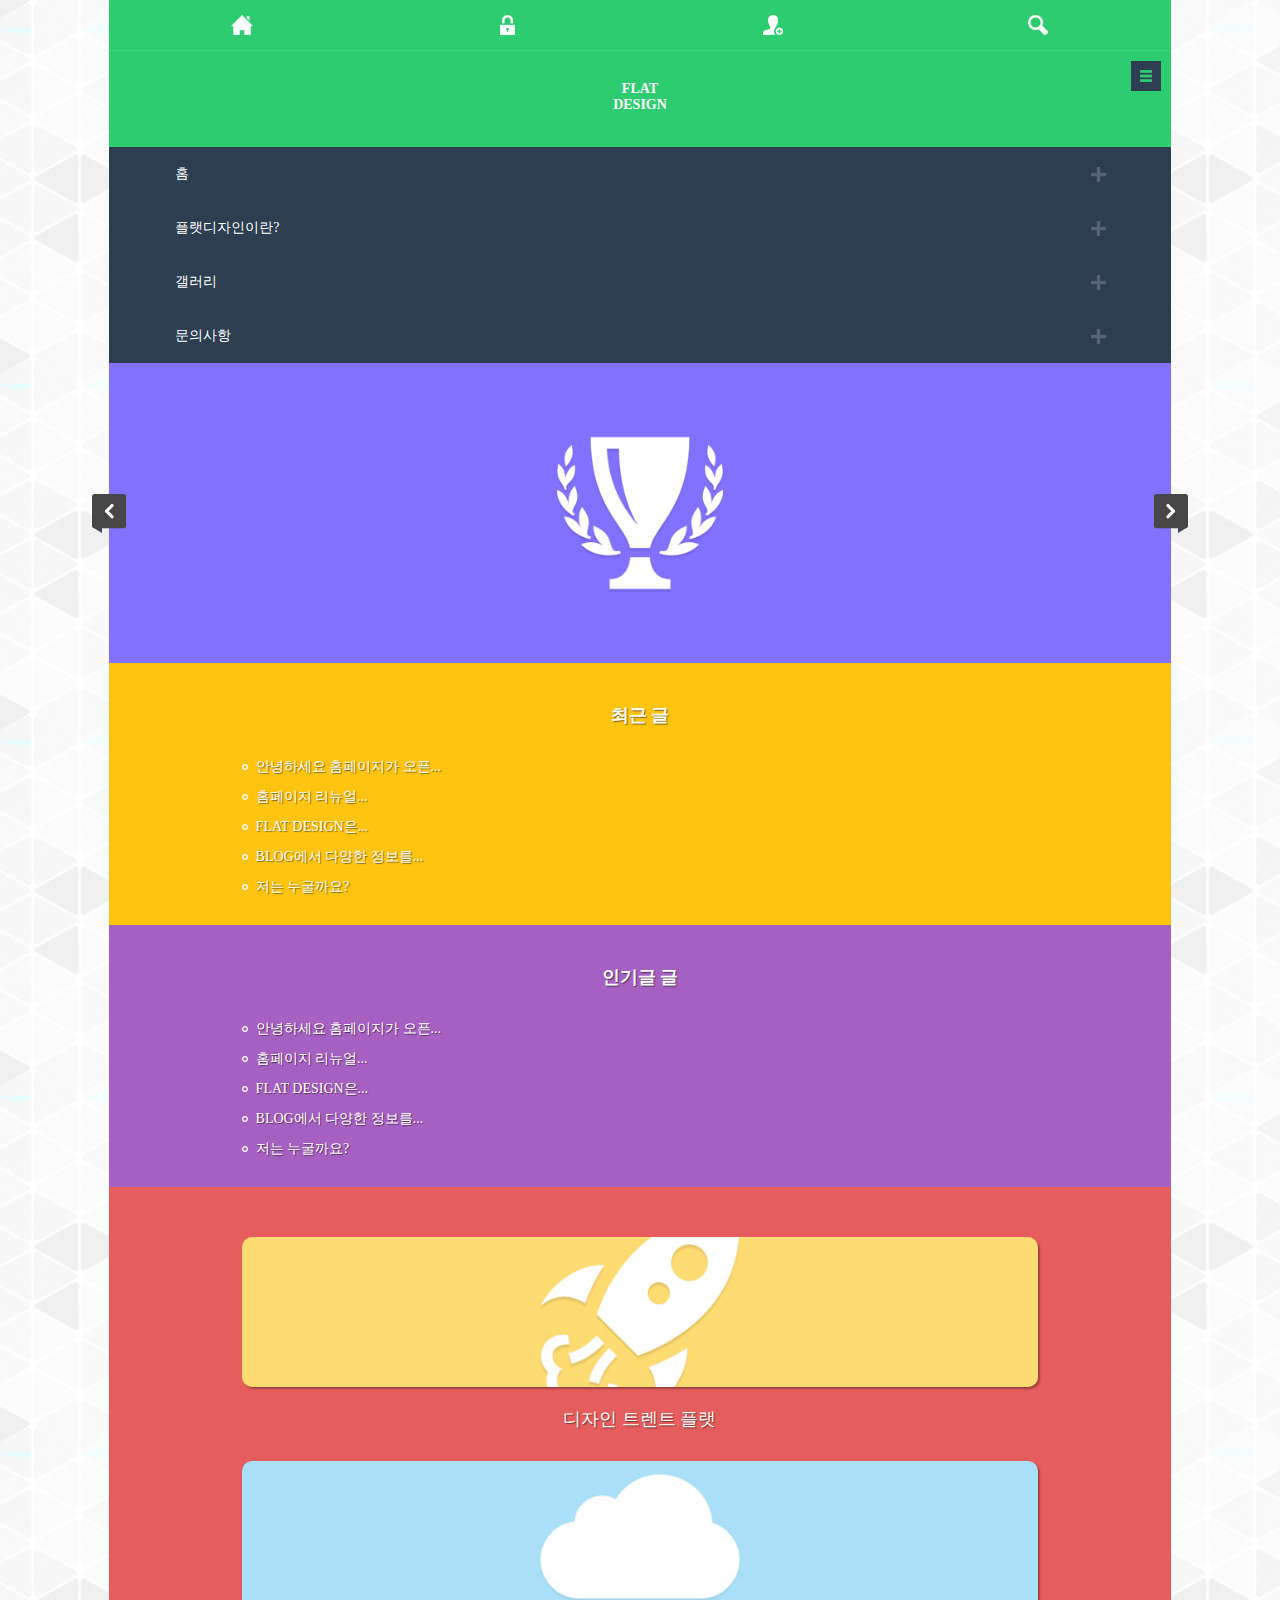
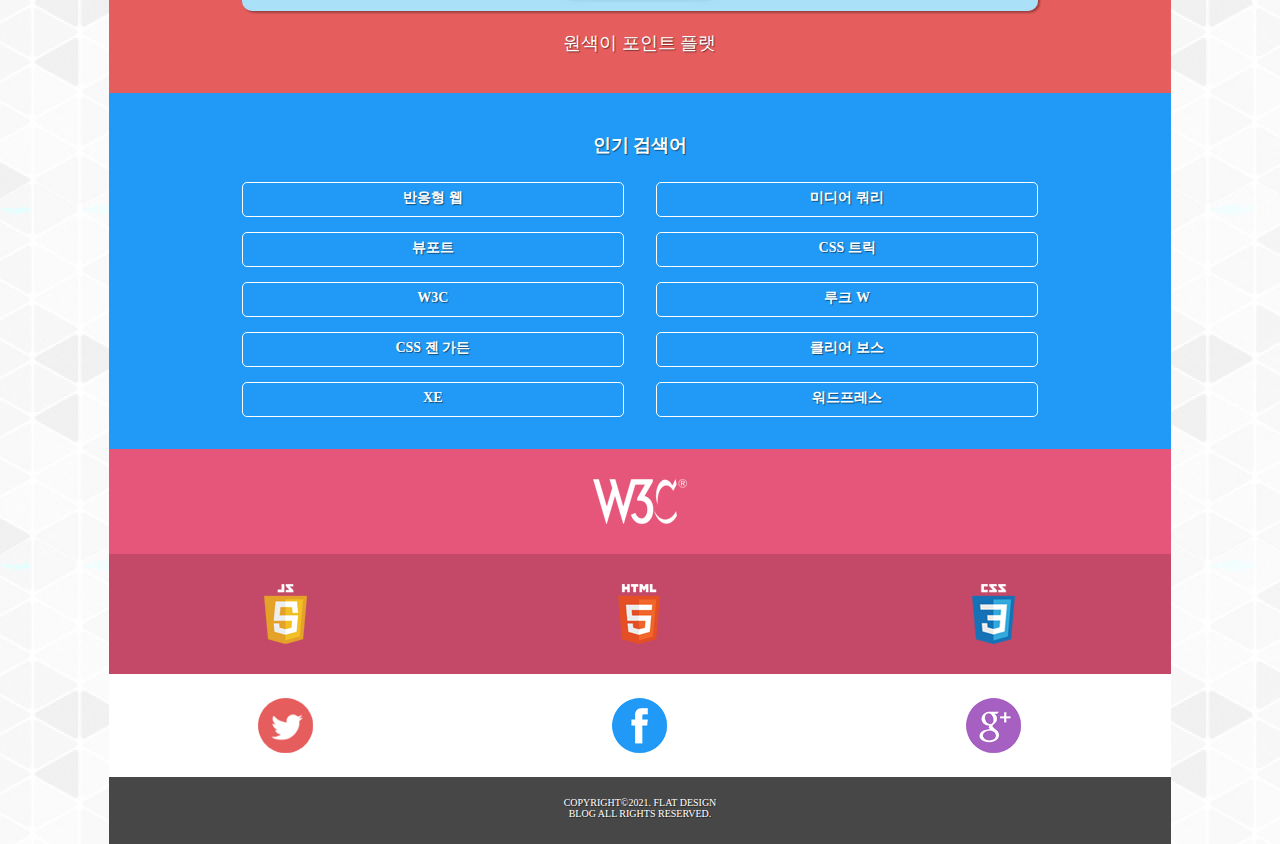
<file: index.html>
<!DOCTYPE HTML>
<html lang="ko">
<head>
<meta charset="UTF-8" />
<meta name="viewport" content="width=device-width, initial-scale=1, minimum-scale=1, maximum-scale=1, user-scalable=no" />
<title>Flat Design</title>
<link rel="stylesheet" href="./css/index.css" />
<link rel="shortcut icon" href="images/favicon/favicon.ico">
<link rel="apple-touch-icon-precomposed" href="images/icon/flat-design-touch.png">
</head>
<body>
<!-- 전체영역 -->
 <div id="wrap">
<!-- 해더영역 -->   
    <header>
       <h2 class="hidden">해더영역</h2> 
       <div class="util_menu text_indent">
           <ul>
               <li><a href="">홈</a></li>
               <li><a href="">로그인</a></li>
               <li><a href="">즐겨찾기</a></li>
               <li><a href="">검색</a></li>
           </ul>
       </div>
       <hr />
       <div class="title_area ">
           <h1>flat<br/>design</h1>
           <p class="text_indent">햄버거메뉴</p>
       </div>
       <nav>
          <h3 class="hidden">GNB영역</h3>  
          <ul>
              <li><a href="">홈</a></li>
              <li><a href="">플랫디자인이란?</a></li>
              <li><a href="">갤러리</a></li>
              <li><a href="">문의사항</a></li>
          </ul>          
       </nav>
    </header>
<!-- 비주얼영역 -->    
    <article class="text_indent">
        <h2 class="hidden">비주얼영역</h2> 
        <div>
            <ul>
                <li>배너1</li>
                <li>배너2</li>
                <li>배너3</li>
            </ul>
        </div>
        <p>prev</p>
        <p>next</p>
    </article> 
<!-- 컨텐츠영역 -->
    <section>
        <h2 class="hidden">컨텐츠영역</h2> 
        <div class="cont1">
            <h3>최근 글</h3>
            <div>
                <ul>
                    <li><a href="">안녕하세요 홈페이지가 오픈...</a></li>
                    <li><a href="">홈페이지 리뉴얼...</a></li>
                    <li><a href="">flat design은...</a></li>
                    <li><a href="">blog에서 다양한 정보를...</a></li>
                    <li><a href="">저는 누굴까요?</a></li>
                </ul>
            </div>
        </div>
        <div class="cont2">
               <h3>인기글 글</h3>
            <div>
                <ul>
                    <li><a href="">안녕하세요 홈페이지가 오픈...</a></li>
                    <li><a href="">홈페이지 리뉴얼...</a></li>
                    <li><a href="">flat design은...</a></li>
                    <li><a href="">blog에서 다양한 정보를...</a></li>
                    <li><a href="">저는 누굴까요?</a></li>
                </ul>
            </div>
        </div>
        <div class="cont3">
            <dl>
                <dt class="text_indent">디자인 트렌트 플랫</dt>
                <dd>디자인 트렌트 플랫</dd>
                <dt class="text_indent">원색이 포인트 플랫</dt>
                <dd>원색이 포인트 플랫</dd>
            </dl>
        </div>
        <div class="cont4">
            <h3>인기 검색어</h3>
            <div>
                <ul>
                    <li>반응형 웹</li>
                    <li>미디어 쿼리</li>
                    <li>뷰포트</li>
                    <li>css 트릭</li>
                    <li>w3c</li>
                    <li>루크 w</li>
                    <li>css 젠 가든</li>
                    <li>클리어 보스</li>
                    <li>xe</li>
                    <li>워드프레스</li>
                </ul>
            </div>
        </div>
        <div class="cont5">
            <div></div>
            <div>
                <ul>
                    <li class="text_indent">js</li>
                    <li class="text_indent">html</li>
                    <li class="text_indent">css</li>
                </ul>
            </div>
        </div>
        <div class="cont6">
            <div>
                <ul>
                    <li class="text_indent">트위터</li>
                    <li class="text_indent">페이스북</li>
                    <li class="text_indent">구글</li>
                </ul>
            </div>
        </div>
    </section>
<!-- 푸터영역 -->
    <footer>
        <h2 class="hidden">푸터영역</h2> 
        <p>copyright&copy;2021. flat design<br/> blog all rights reserved.</p>
    </footer> 
 </div>	
</body>
</html>
</file>
<file: css/index.css>
@charset "utf-8";
/* 초기화 */
body,div, header,article,section, footer, h1,h2,h3,h4,hr,ul,li,p,dl,dt,dd{margin: 0; padding: 0;}
body{background:url(../images/s_images/body_bg.png); color:#fff;font-size: 14px; text-transform: uppercase;}
.hidden{display: none;}
img,hr{border: none;}
.text_indent{text-indent:-9999px;}
ul,li{list-style: none;}
a{color:#fff; text-decoration: none;}

/* 전체영역 */
div#wrap{width: 83%; margin: 0 auto;}

/* 해더영역 */
header{overflow: hidden; background: #2ecc71;}
header div.util_menu{height: 50px;}
header div.util_menu li{width:25% ; height:50px ; float: left; background-repeat: no-repeat; background-position: center; }
header div.util_menu li:nth-child(1){background-image: url(../images/s_images/info_icon_01.png);}
header div.util_menu li:nth-child(2){background-image: url(../images/s_images/info_icon_02.png);}
header div.util_menu li:nth-child(3){background-image: url(../images/s_images/info_icon_03.png);}
header div.util_menu li:nth-child(4){background-image: url(../images/s_images/info_icon_04.png);}

header hr{height: 1px; background: #39d67c;}

header div.title_area{height: 96px; position: relative; }
header div.title_area h1{width: 100%;text-align: center; position: absolute; top:30px;text-transform: uppercase; text-shadow: 1px 1ps 1px rgba(0,0,0,0.5); font-size: 14px; }
header div.title_area p{width: 30px; height: 30px; background:  url(../images/s_images/menu_toggle_btn.png) no-repeat;position: absolute; top:10px; right: 10px;}

nav ul{height: 216px; background: #2c3e50;}
nav li{height: 25%;line-height: 54px; text-indent: 6.25%; background: url(../images/s_images/sub_menu_toggle_btn.png) no-repeat left 93.75% center;}

/* 비주얼영역 */
article{width: 100%;height:300px ;position: relative;}
article div{width: 100%;height:300px ;overflow: hidden;position: relative;}
article div li{width: 100%; height: 300px; position: absolute;background-repeat: no-repeat; background-position: center; background-size: cover;}
article div li:nth-child(1){background-image: url(../images/p_images/slider_01.jpg) ;}
article div li:nth-child(2){background-color: red;left:100%;}
article div li:nth-child(3){background-color: blue;left:200%}
article p{overflow: hidden;width:34px ;height:39px ; position: absolute; top:50%; margin-top: -19px; background: url(../images/s_images/slider_arrow.png);}
article p:nth-child(3){left:-17px;}
article p:nth-child(4){right:-17px;background-position: -34px 0;}

/* 컨텐츠영역 */
section{overflow: hidden; font-size: 14px;}

section h3{float:left; width: 100%;font-size: 18px; text-align: center; text-shadow: 1px 1px 1px rgba(0,0,0,0.5); margin-top: 40px; margin-bottom: 25px;}
section > div > div{
  width: 75%; margin: 0 auto;  clear:both;
}
section > div.cont1 li, section > div.cont2 li{line-height: 30px; background: url(../images/s_images/post_circle_icon.png) no-repeat left center;text-indent:14px;text-shadow: 1px 1px 1px rgba(0,0,0,0.5);}

section > div.cont1{height: 262px; background: #ffc40f; }

section > div.cont2{height: 262px; background: #a660c2; }

section > div.cont3{height: 506px; background: #e65d5d;overflow: hidden;}
section > div.cont3 dl{width: 75%; margin: 0 auto;position: relative; top:50px;}
section > div.cont3 dt{height: 150px;
border-radius: 10px; box-shadow: 2px 2px 2px rgba(0,0,0,0.3);background-repeat: no-repeat; background-position: center;background-size: cover;}
section > div.cont3 dt:nth-child(1){background-image: url(../images/p_images/gallery_01.jpg) ;}
section > div.cont3 dt:nth-child(3){background-image: url(../images/p_images/gallery_02.jpg) ;}
section > div.cont3 dd{text-align: center;;margin: 20px 0 30px;font-size: 18px; text-shadow: 1px 1px 1px rgba(0,0,0,0.5);}

section > div.cont4{height: 356px; background: #219af7; }
section > div.cont4 li{width: 48%; height: 35px; border: 1px solid #fff; text-align: center; line-height: 30px; border-radius: 5px; box-sizing: border-box;margin-bottom: 15px;text-shadow: 1px 1px 1px rgba(0,0,0,0.5); float:left;font-weight: bold;}
section > div.cont4 li:nth-child(2n){float: right;}


section > div.cont5{height: 225px; background: #e6567a; }
section > div.cont5  div:nth-child(1){height: 105px; background: url(../images/s_images/w3c_logo.png) no-repeat center;}
section > div.cont5  div:nth-child(2){width: 100%;;height: 120px; background: #c44968;}
section > div.cont5  div:nth-child(2) li{width: 33.3%;height: 120px; float: left; background-repeat: no-repeat; background-position: center; }
section > div.cont5  div:nth-child(2) li:nth-child(1){background-image: url(../images/s_images/js_logo.png);}
section > div.cont5  div:nth-child(2) li:nth-child(2){background-image: url(../images/s_images/html_logo.png);}
section > div.cont5  div:nth-child(2) li:nth-child(3){background-image: url(../images/s_images/css_logo.png);}


section > div.cont6{height:103px; background: #fff; }
section > div.cont6 > div{width: 100%;height: 103px;position: relative; }
section > div.cont6 li{width: 33.3%;height: 103px; float: left;background-repeat: no-repeat; background-position: center; }
section > div.cont6   li:nth-child(1){background-image: url(../images/s_images/social_icon_01.png);}
section > div.cont6  li:nth-child(2){background-image: url(../images/s_images/social_icon_02.png);}
section > div.cont6  li:nth-child(3){background-image: url(../images/s_images/social_icon_03.png);}
 

/* 푸터영역 */
footer{overflow: hidden;height: 67px;background: #474747; text-align: center; font-size: 10px;text-shadow: 1px 1px 1px rgba(0,0,0,0.5);}
footer p{margin-top: 20px;}
</file>
